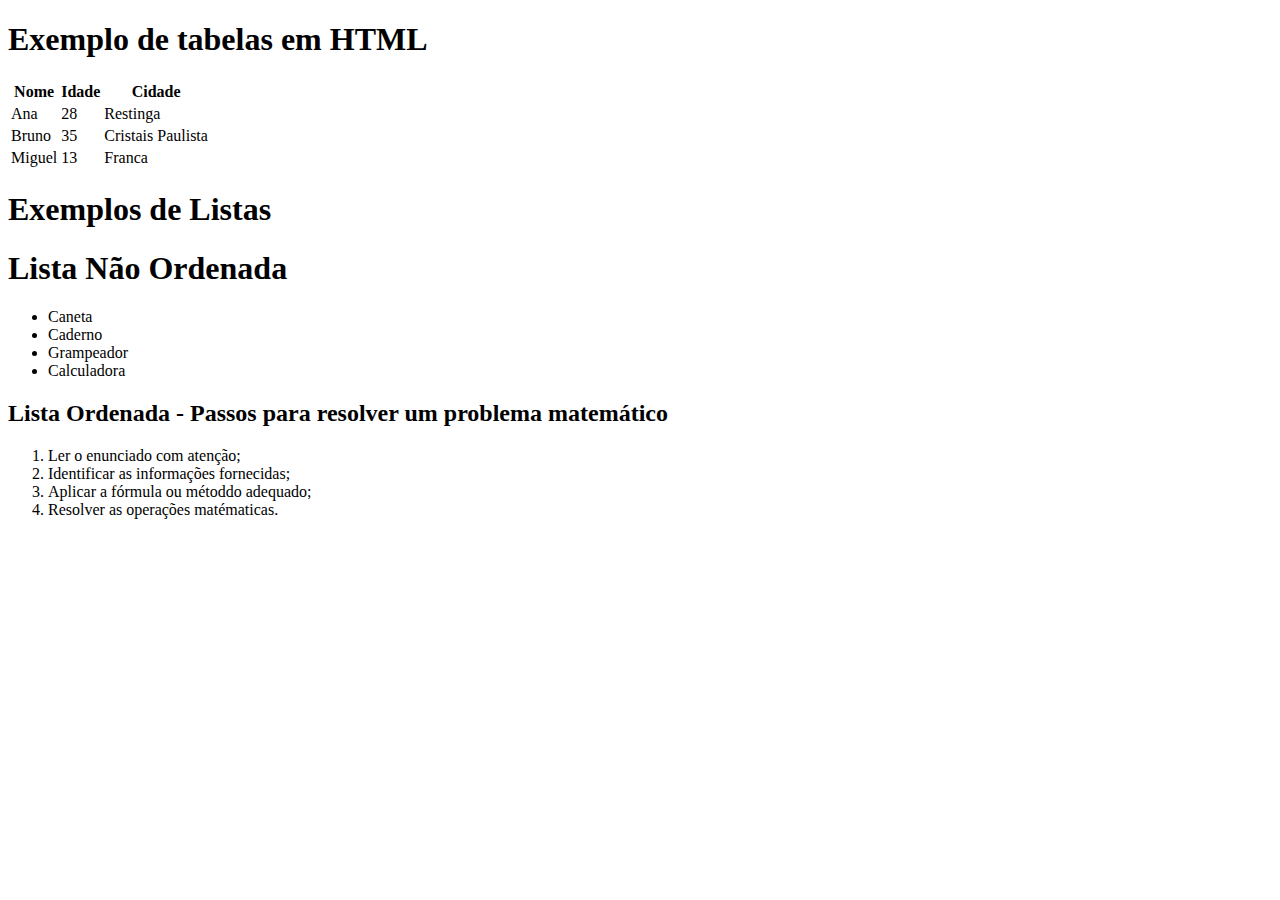
<file: index.html>
<!DOCTYPE html>
<html lang="pt-BR">
  <head>
    <meta charset="UTF-8" />
    <meta name="viewport" content="width=device-width, initial-scale=1.0" />
    <meta
      name="description" 
      content="Este é um exemplo de utilização das tags relacionadas a tabelas e listas"
    /> <!--esta tag serve para facilitar que as pessoas encontrem seu site ao pesquisar palavras em sites de busca-->
    <title>exemplo tabelas/listas</title>
  </head>
  <body>
    <h1>Exemplo de tabelas em HTML</h1>
    <!--Exemplo de utilização da tag table-->
    <table>
      <thead>
        <!--"table head" == "thead", cabeçalho da tabela-->
        <!--"th" == Define os títulos das colunas-->
        <th>Nome</th>
        <th>Idade</th>
        <th>Cidade</th>
      </thead>
      <tbody>
        <tr>
          <!--"table row" == Define uma linha-->
          <!--table define-->
          <td>Ana</td>
          <td>28</td>
          <td>Restinga</td>
        </tr>
        <tr>
          <td>Bruno</td>
          <td>35</td>
          <td>Cristais Paulista</td>
        </tr>
        <tr>
          <td>Miguel</td>
          <td>13</td>
          <td>Franca</td>
        </tr>
      </tbody>
    </table>
    <h1>Exemplos de Listas</h1>
    <h1>Lista Não Ordenada</h1>
    <ul>
      <!--"ul" == "unordered list"-->
      <!--"li" == "line"-->
      <li>Caneta</li>
      <li>Caderno</li>
      <li>Grampeador</li>
      <li>Calculadora</li>
    </ul>

    <!--exemplo de lista ordenada-->

    <h2>Lista Ordenada - Passos para resolver um problema matemático</h2>
    <ol> <!--"ol" = "ordered list" = lista ordenada-->
        <li>Ler o enunciado com atenção;</li>
        <li>Identificar as informações fornecidas;</li>
        <li>Aplicar a fórmula ou métoddo adequado;</li>
        <li>Resolver as operações matématicas.</li>
    </ol>
  </body>
</html>
</file>
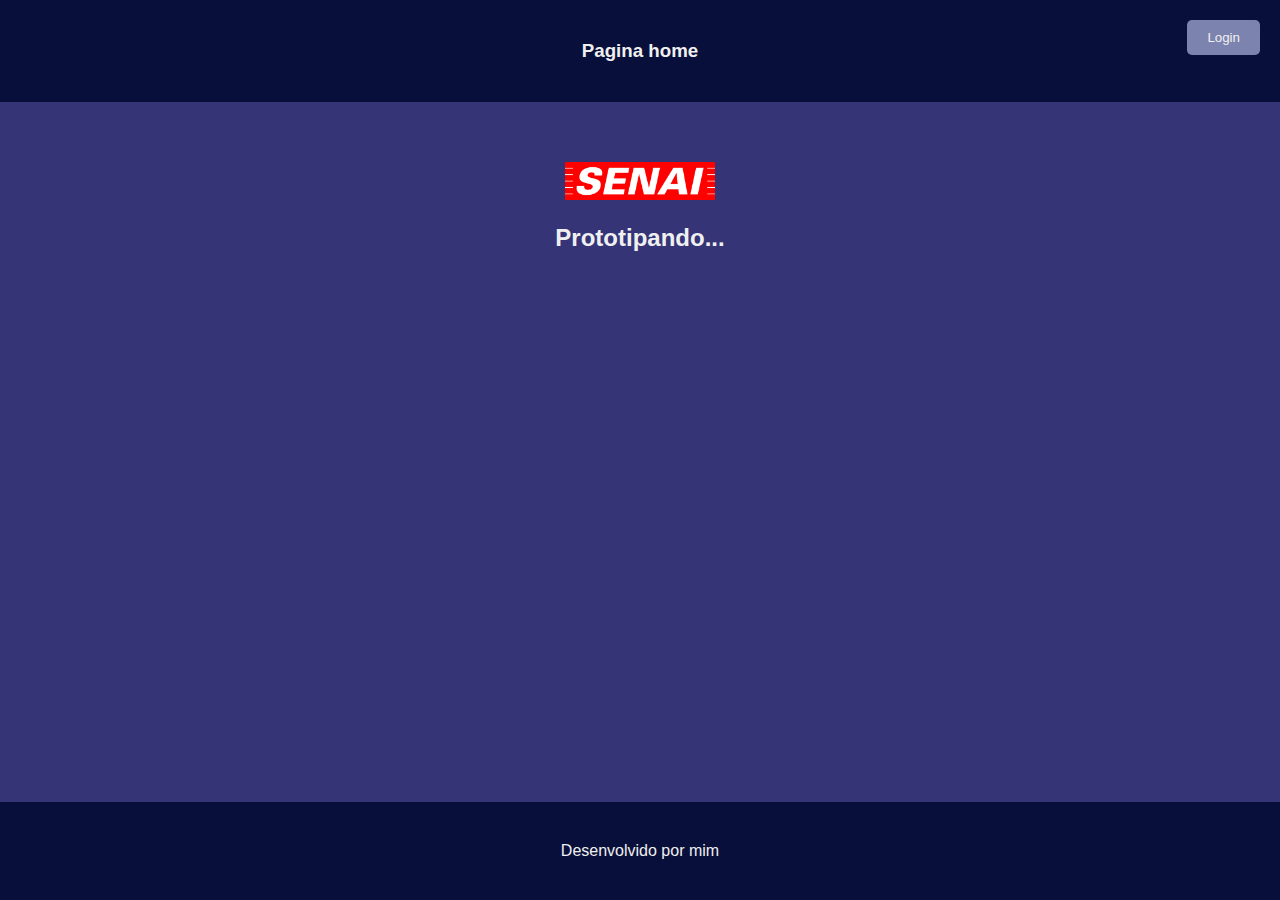
<file: 02_09/index.html>
<!DOCTYPE html>
<html lang="pt-BR">
  <head>
    <meta charset="UTF-8" />
    <meta name="viewport" content="width=device-width, initial-scale=1.0" />
    <title>Prototipando Index</title>

    <!--incluindo o arquivo de estilização-->
    <link rel="stylesheet" href="styles.css" />
  </head>
  <body>
    <!--Tag semântica de cabeçalho-->
    <header>
        <h3>Pagina home</h3>
      <button onclick="window.location.href='login.html'">Login</button>
    </header>
    <!--tag semântica para organização do conteúdo do site-->
    <main>
      <!--primeira seção do conteúdo-->
      <section>
        <img src="senaisplogo.png" alt="logo_senai.png" />
      </section>
      <!--segunda seção do conteúdo-->
      <section>
        <h2>Prototipando...</h2>
      </section>
    </main>
    <footer>
      <p>Desenvolvido por mim</p>
    </footer>
  </body>
</html>
</file>
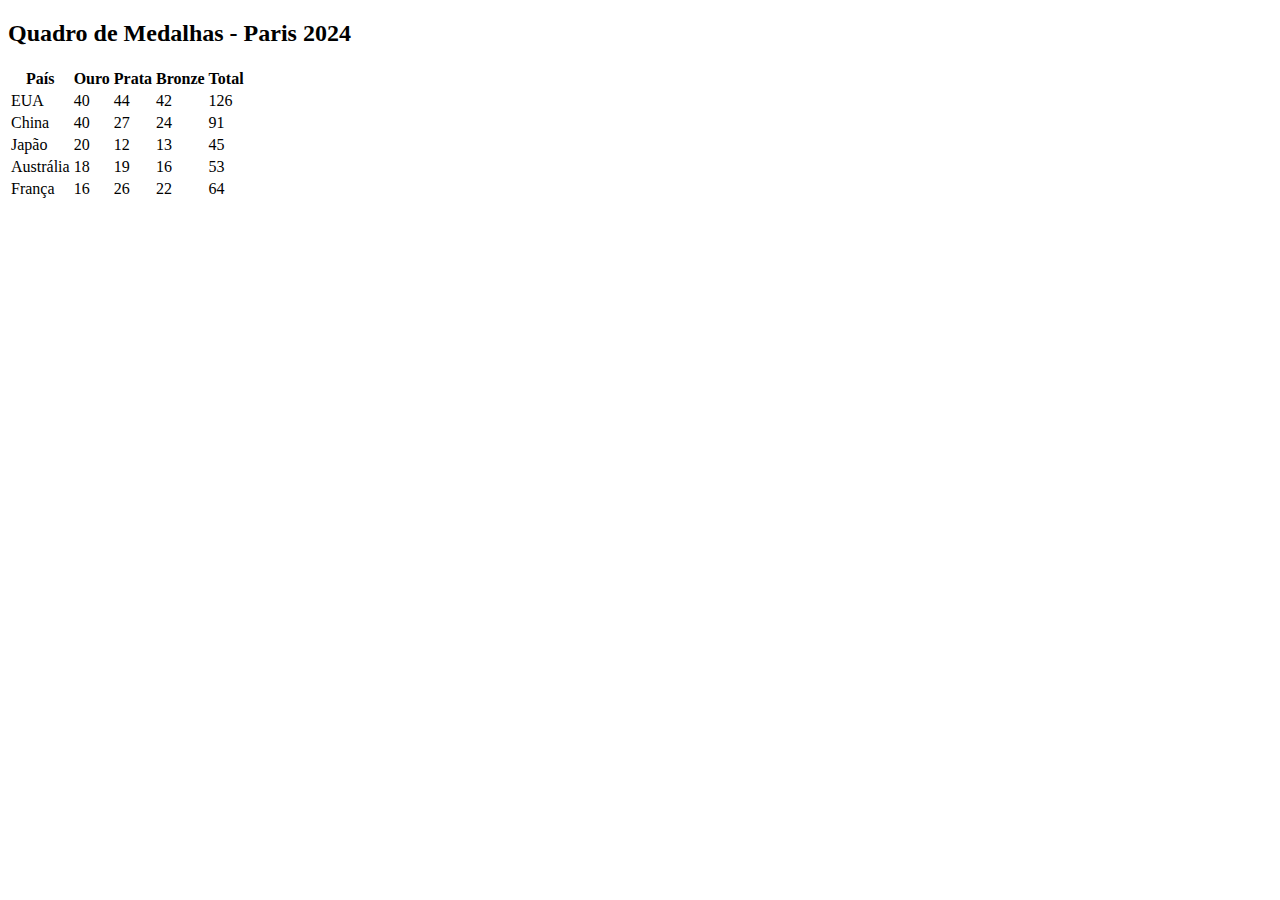
<file: exemploQuadroMedalhas/index.html>
<!DOCTYPE html>
<html lang="pt-BR">
<head>
    <meta charset="UTF-8">
    <meta name="viewport" content="width=device-width, initial-scale=1.0">
    <meta
    name="description" 
    content="Quadro de medalhas dos jogos olímpicos de Paris de 2024"
    />
    <title>Quadro de medalhas</title>
</head>
<body>
    <h2>Quadro de Medalhas - Paris 2024</h2>

    <table>
        <thead>
            <th>País</th>
            <th>Ouro</th>
            <th>Prata</th>
            <th>Bronze</th>
            <th>Total</th>
        </thead>
        <tbody>
            <tr>
                <td>EUA</td>
                <td>40</td>
                <td>44</td>
                <td>42</td>
                <td>126</td>
            </tr>
            <tr>
                <td>China</td>
                <td>40</td>
                <td>27</td>
                <td>24</td>
                <td>91</td>
            </tr>
            <tr>
                <td>Japão</td>
                <td>20</td>
                <td>12</td>
                <td>13</td>
                <td>45</td>
            </tr>
            <tr>
                <td>Austrália</td>
                <td>18</td>
                <td>19</td>
                <td>16</td>
                <td>53</td>
            </tr>
            <tr>
                <td>França</td>
                <td>16</td>
                <td>26</td>
                <td>22</td>
                <td>64</td>
            </tr>
        </tbody>
    </table>
</body>
</html>
</file>
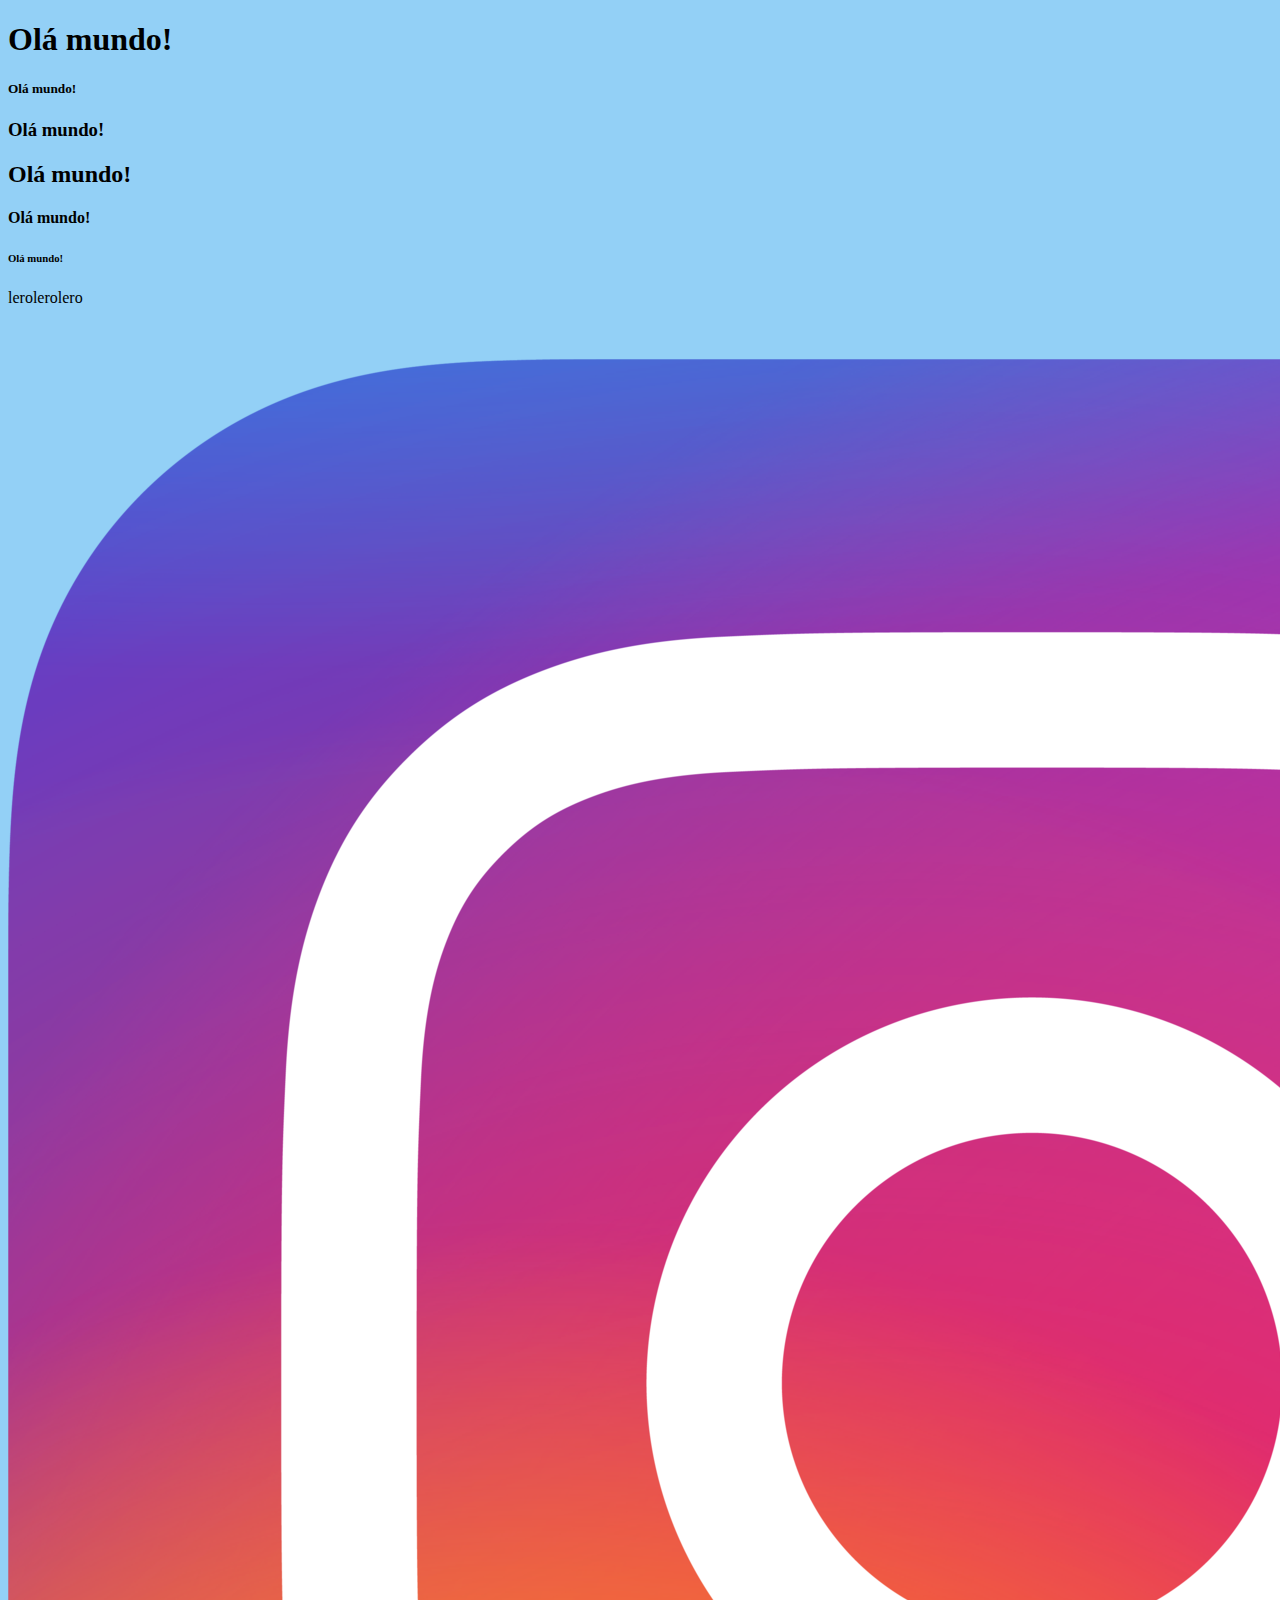
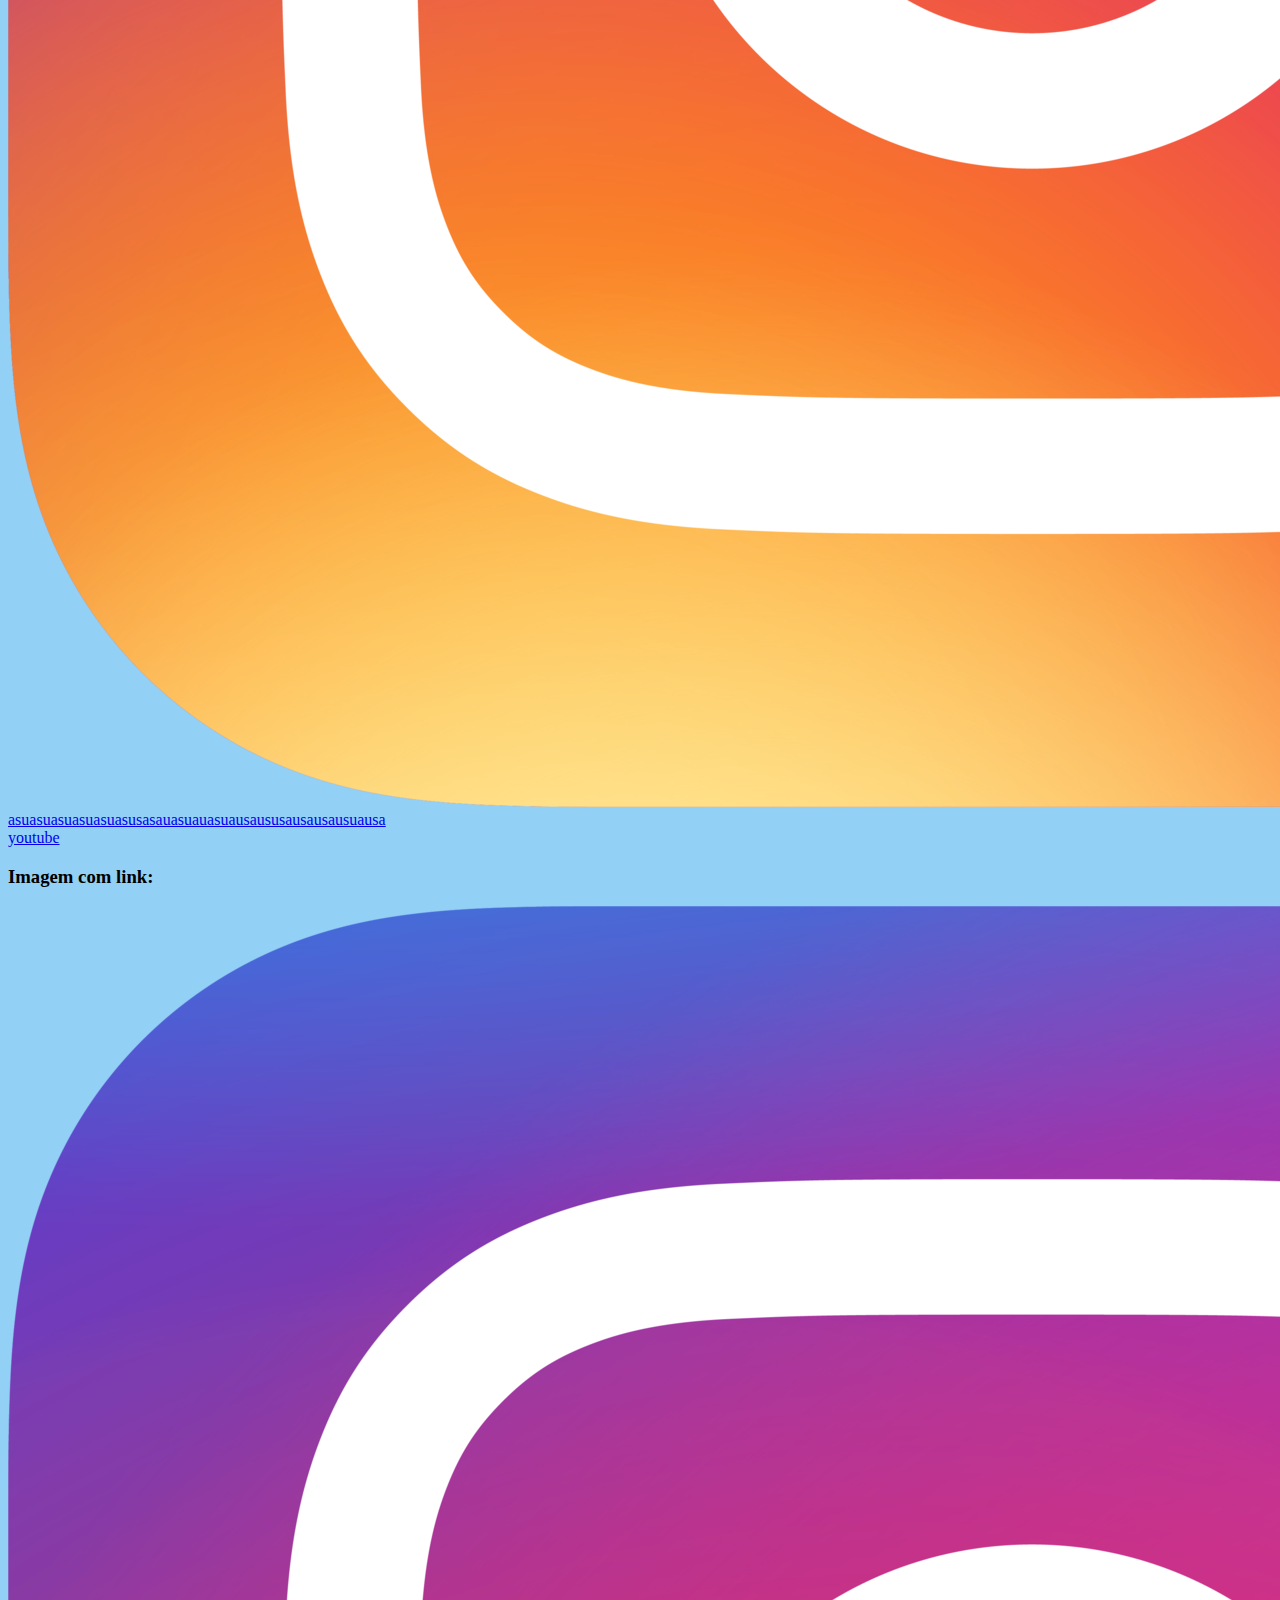
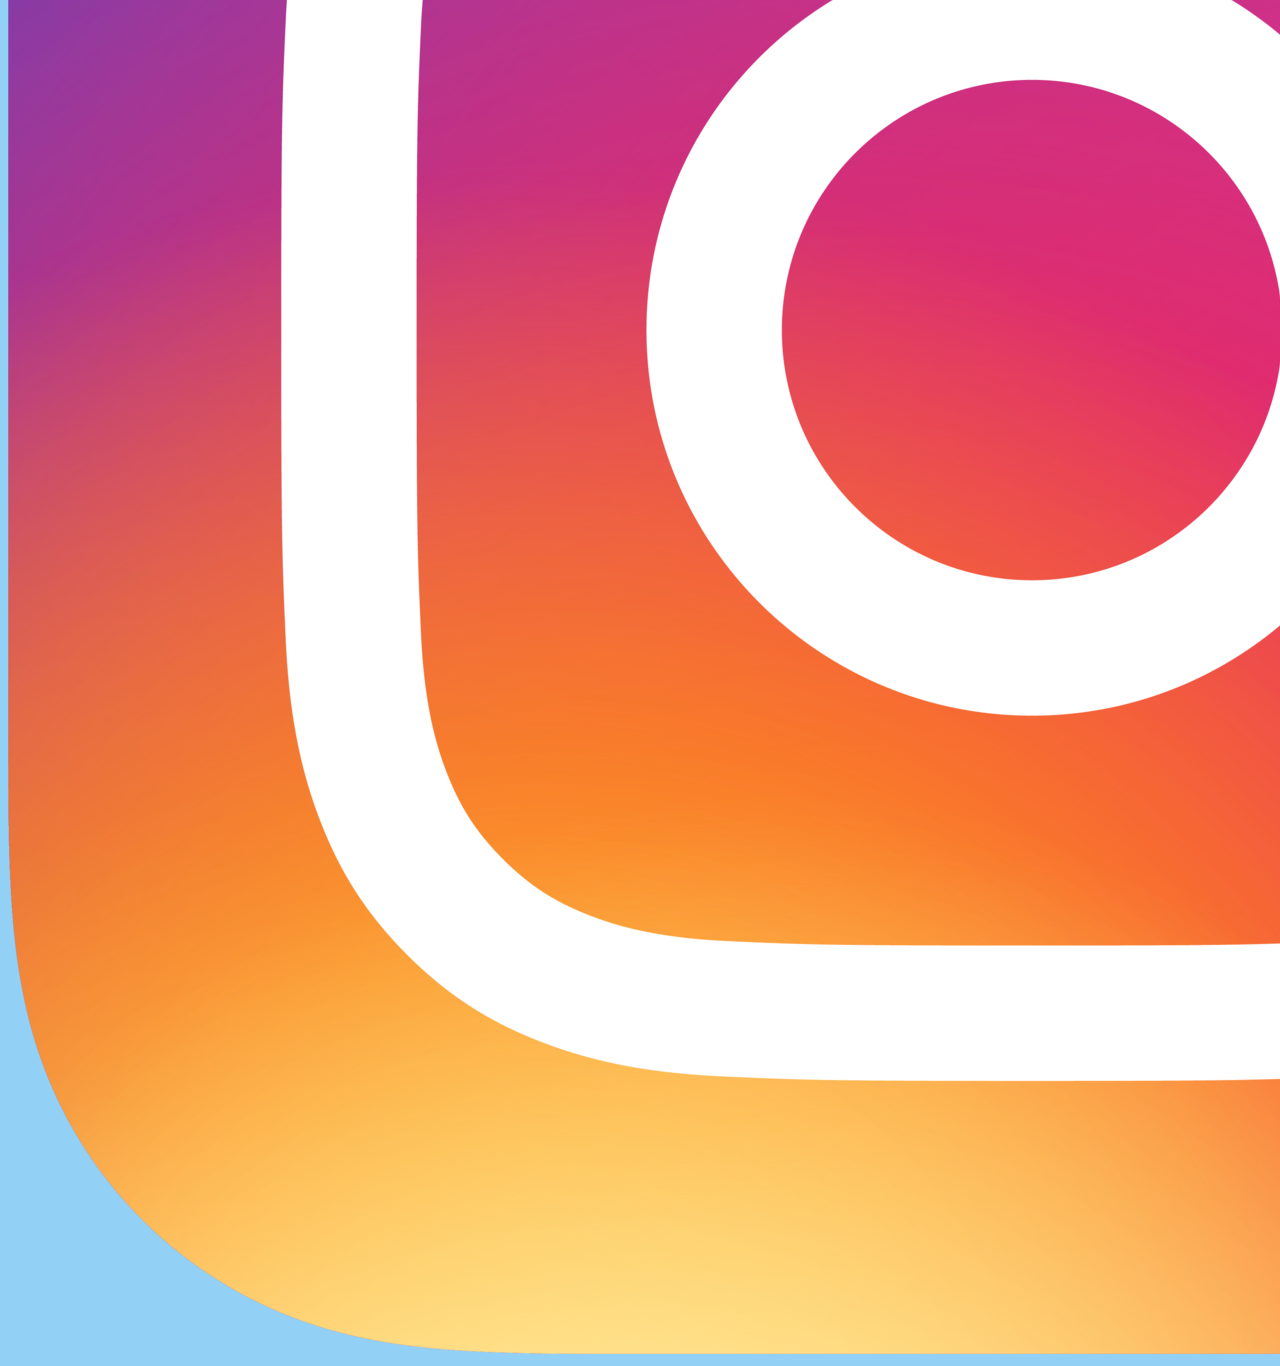
<file: html/index.html>
<!-- comentário. -->
<!-- tipo do arquivo -->
<!DOCTYPE html>
<html lang="pt-BR"> <!-- utilizar os caracteres da respectiva língua -->
    <head> <!-- "head" é onde vai as configurações da página -->
        <meta charset="UTF-8"> 
        <meta name="viewport" content="width=device-width, initial-scale=1.0">
        <title> <!-- titulo da pagina, palavra que fica na aba da página -->
            página inicial
        </title>
        <link rel="icon" href="icone1.png" type="image/png">
    </head>
    <body>
        <!-- tamanhos das fontes disponíveis -->
        <h1> Olá mundo! </h1>
        <h5> Olá mundo! </h5>
        <h3> Olá mundo! </h3>
        <h2> Olá mundo! </h2>
        <h4> Olá mundo! </h4>
        <h6> Olá mundo! </h6>
        <p> lerolerolero </p>
        <br><br>
        <img src="Instagram_icon.png.webp"
             alt="Imagem do instagram" 
             title="imagem do instagram">
        <br>
        <!-- redireciona a página atual para a próxima -->
        <a href="https://www.instagram.com/"> asuasuasuasuasuasusasauasuauasuausaususausausausuausa</a>
        <br>
        <!-- link que abre uma nova aba -->
        <a href="https://www.youtube.com/?app=desktop&hl=pt" target="_blank"> <!-- 'target=""' faz o link abrir em uma nova guia-->
            youtube
        </a>

        <h3>Imagem com link:</h3>
        <a href="https://www.instagram.com/">
            <img src="Instagram_icon.png.webp" title="ir ao instagram"
                 alt="Imagem do instagram com link">
        </a>
    </body>
</html>

<style>
    body{
        background-color:rgb(147, 208, 246)
    }
</style>
</file>
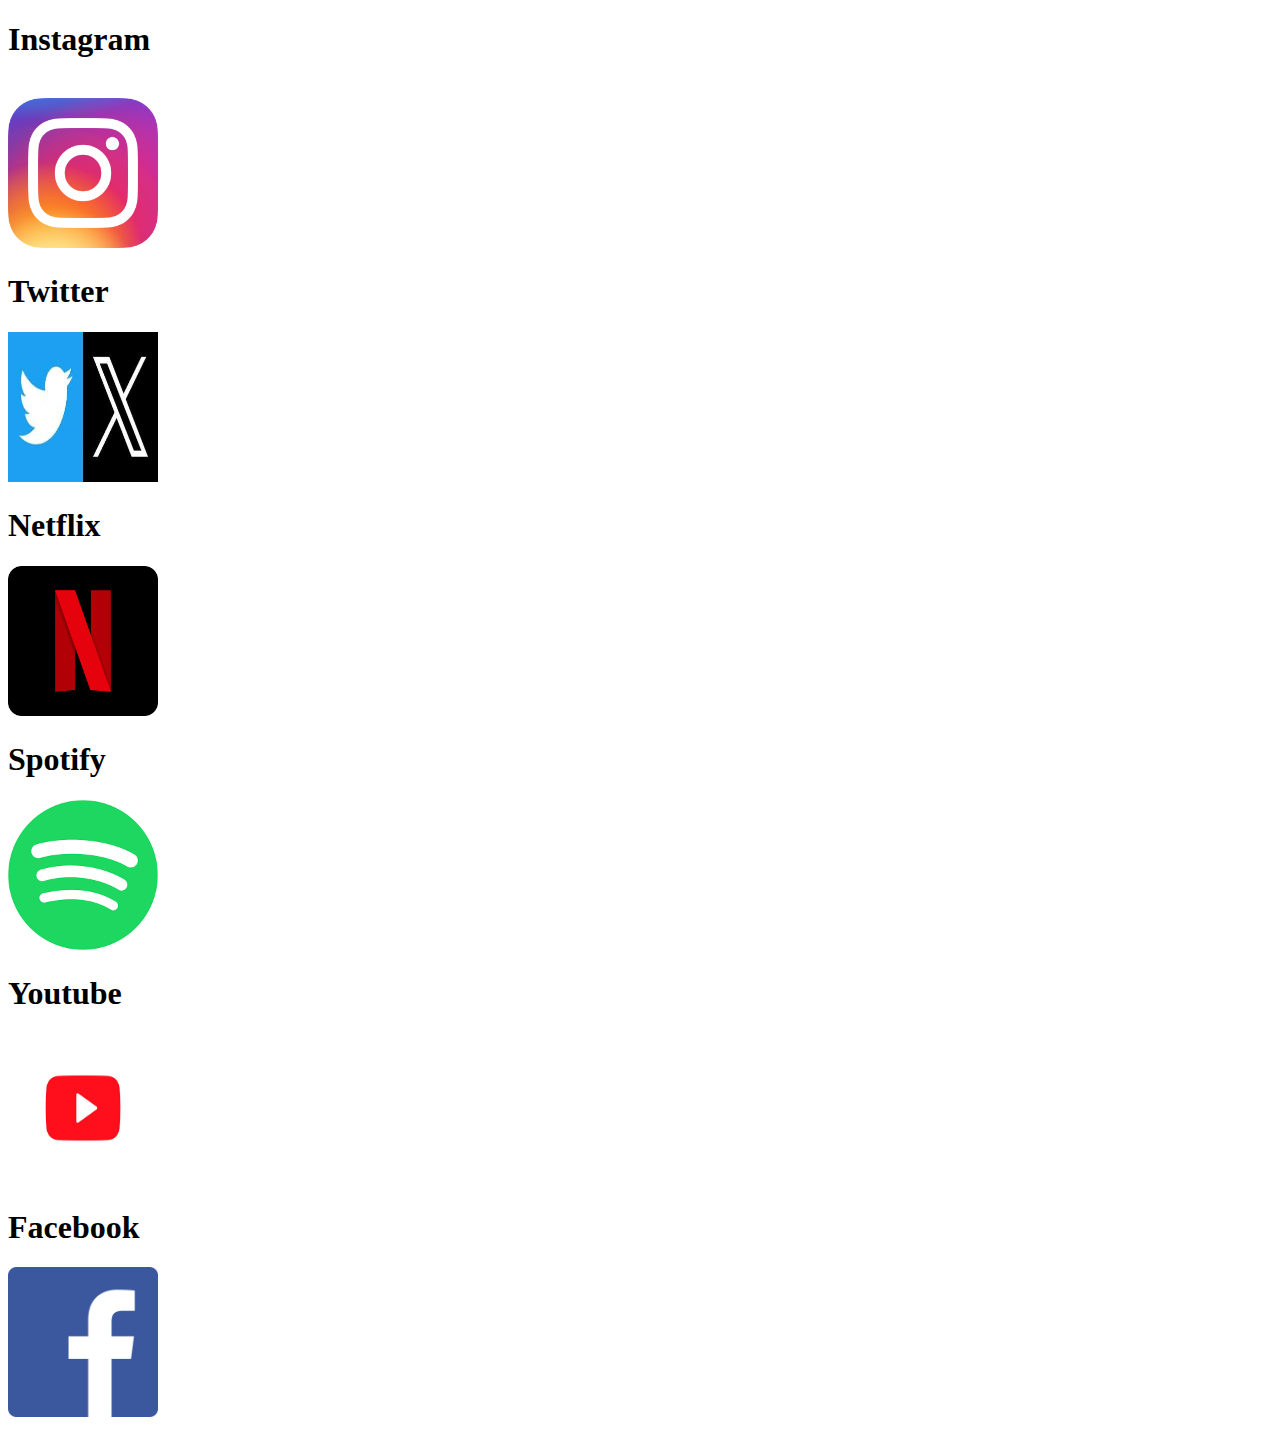
<file: rhuan.html>
<!-- in body 5 links with images -->
<!-- x, face, spotify, instagramn netflix and youtube -->

<!DOCTYPE html>
<html lang="pt-BR"> <!-- utilizar os caracteres da respectiva língua -->
    <head> <!-- "head" é onde vai as configurações da página -->
        <meta charset="UTF-8"> 
        <meta name="viewport" content="width=device-width, initial-scale=1.0">
        <title>
            rhuan
        </title>
        <style>
            img{
                width: 150px;
                height: 150px;
            }
        </style>
    </head>
    <body>
        <h1> Instagram </h1>
        <br>
        <a href="https://www.instagram.com/">
            <img src="Instagram_icon.png.webp"
            title="quem tem vazio vai à Instagram"
            alt="era pra aparecer a foto to insta aqui...">
        </a>
        <br>
        <h1> Twitter </h1>
        <a href="https://x.com/">
            <img src="twitter.jfif"
            title="quem tem saúde mental não usa isso"
            alt="era pra aparecer um X preto aqui...">
        </a>
        <br>
        <h1> Netflix </h1>
        <a href="https://www.netflix.com/">
            <img src="Netflix_icon.svg.png"
            title="meh, tem cobra kai e uns negocio bão"
            alt="era pra aparecer um N aqui...">
        </a>
        <br>
        <h1> Spotify </h1>
        <a href="https://open.spotify.com/intl-pt">
            <img src="spotify.png"
            title="Só tem anúncio, e não tem a maioria das músicas que ouço :("
            alt="Era pra aparecer um logo ver e preto aqui...">
        </a>
        <br>
        <h1> Youtube </h1>
        <a href="https://www.youtube.com/?app=desktop&hl=pt">
            <img src="youtube.jpg"
            title="Você era o escolhido, Anakin! Você se corrompeu!"
            alt="Era pra aparecer um ícone vermelho com branco...">
        </a>
        <br>
        <h1> Facebook </h1>
        <a href="https://www.facebook.com/?locale=pt_BR">
            <img src="Facebook_logo_(square).png.webp"
            title="Só tem véi, e te ajuda a lembrar o aniversário dos outros"
            alt="era para aparecer um F aqui... ou uma pessoa corcunda vendo o celular, depende da interpretação">
        </a>
    </body>
</html>
</file>
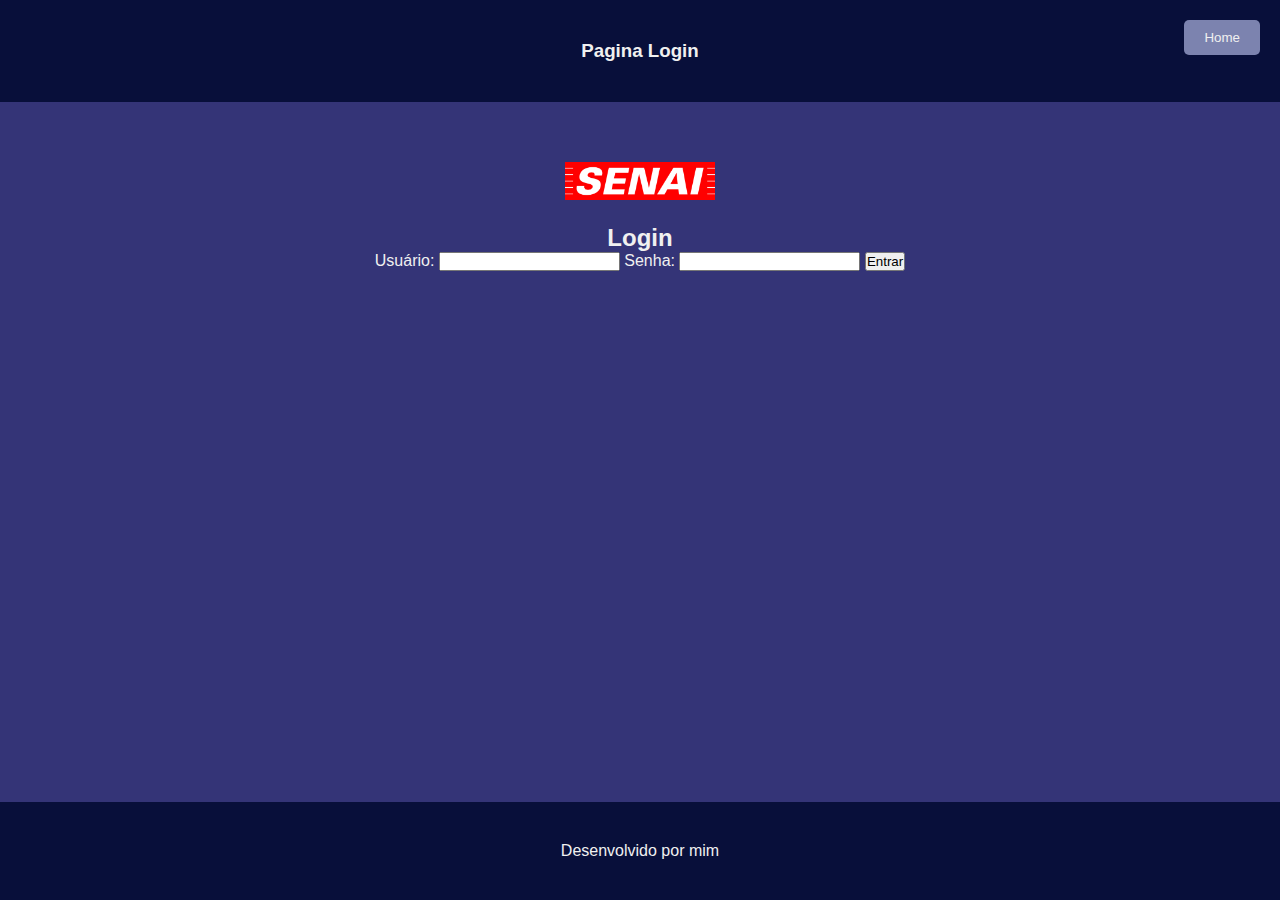
<file: 02_09/login.html>
<!DOCTYPE html>
<html lang="pt-BR">
  <head>
    <meta charset="UTF-8" />
    <meta name="viewport" content="width=device-width, initial-scale=1.0" />
    <title>Prototipando Home</title>

    <!--incluindo o arquivo de estilização-->
    <link rel="stylesheet" href="styles.css" />
  </head>
  <body>
    <!--Tag semântica de cabeçalho-->
    <header>
      <h3>Pagina Login</h3>
      <button onclick="window.location.href='index.html'">Home</button>
    </header>
    <!--tag semântica para organização do conteúdo do site-->
    <main>
      <!--primeira seção do conteúdo-->
      <section>
        <img src="senaisplogo.png" alt="logo_senai.png" />
      </section>
      <!--segunda seção do conteúdo-->
      <section>
        <form>
          <h2>Login</h2>
          <label for="username">Usuário:</label>
          <input type="text" name="username" />

          <label for="senha">Senha:</label>
          <input type="password" name="senha" />

          <button type="submit">Entrar</button>
        </form>
      </section>
    </main>
    <footer>
      <p>Desenvolvido por mim</p>
    </footer>
  </body>
</html>
</file>
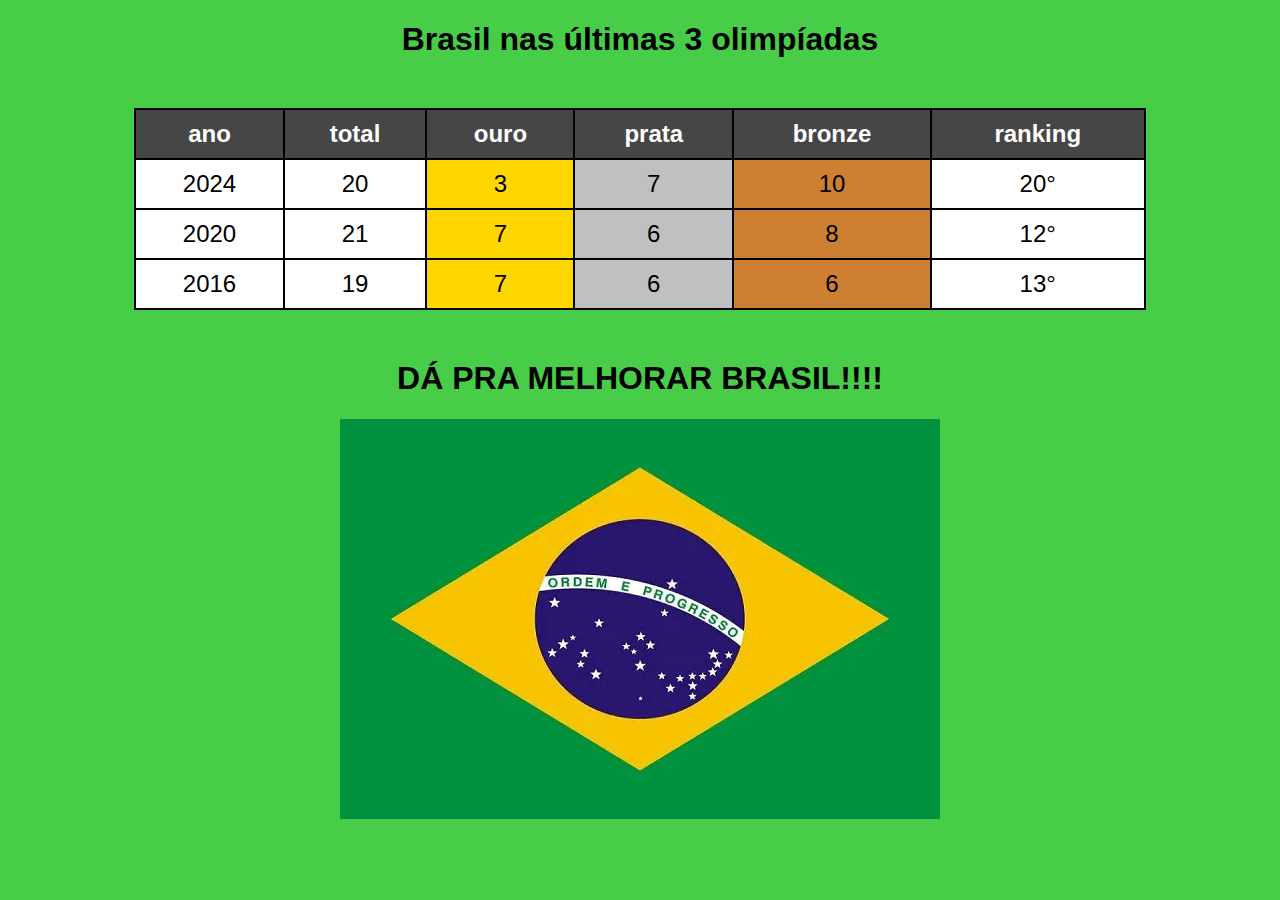
<file: 14_08-brasil_olimpiadas/indexBrasil.html>
<!DOCTYPE html>
<html lang="PT-br">
  <head>
    <!--configurações prévias da página-->
    <meta charset="UTF-8" />
    <meta name="viewport" content="width=device-width, initial-scale=1.0" />
    <title>Medalhas do Brasil</title>
    <meta
      name="description"
      content="Quadro de medalhas dos jogos olímpicos de Paris de 2024"
    />
    <style>
      /*mudando o design da página (estilizando)*/
      body {
        /*edtando todo o conteúdo visual da página, principalmente os textos*/
        background-color: rgb(72, 205, 72);
        text-align: center;
        font-family: Arial, Helvetica, sans-serif;
      }
      table {
        /*editando a parte visual da tabela*/
        border: 2px solid black;
        width: 80%;
        text-align: center;
        margin: 50px auto;
        border-collapse: collapse;
      }
      th,
      td {
        /*editando as colunas*/
        border: 2px solid black;
        text-align: center;
        padding: 10px;
        font-size: 150%;
      }
      th {
        background-color: rgb(70, 70, 70);
        color: white;
      }

      tr {
        background-color: white;
      }
      /*colocando a cor na respectiva medalha*/
      td:nth-child(3) {
        background-color: gold;
      }
      td:nth-child(4) {
        background-color: silver;
      }
      td:nth-child(5) {
        background-color: rgb(205, 127, 50);
      }
    </style>
  </head>
  <body>
    <!--conteúdo da página-->
    <h1>Brasil nas últimas 3 olimpíadas</h1>
    <!--montando a tabela-->
    <table>
      <thead>
        <th>ano</th>
        <th>total</th>
        <th>ouro</th>
        <th>prata</th>
        <th>bronze</th>
        <th>ranking</th>
      </thead>
      <tbody>
        <tr>
          <td>2024</td>
          <td>20</td>
          <td>3</td>
          <td>7</td>
          <td>10</td>
          <td>20°</td>
        </tr>
        <tr>
          <td>2020</td>
          <td>21</td>
          <td>7</td>
          <td>6</td>
          <td>8</td>
          <td>12°</td>
        </tr>
        <tr>
          <td>2016</td>
          <td>19</td>
          <td>7</td>
          <td>6</td>
          <td>6</td>
          <td>13°</td>
        </tr>
      </tbody>
    </table>

    <h1>DÁ PRA MELHORAR BRASIL!!!!</h1> <!--Crítica social-->

    <!--colocando a foto do Brasil-->
    <img
      src="2-bandeira-do-brasil.webp"
      title="bandeira do Brasil"
      alt="bandeira do Brasil"
    />
  </body>
</html>
</file>
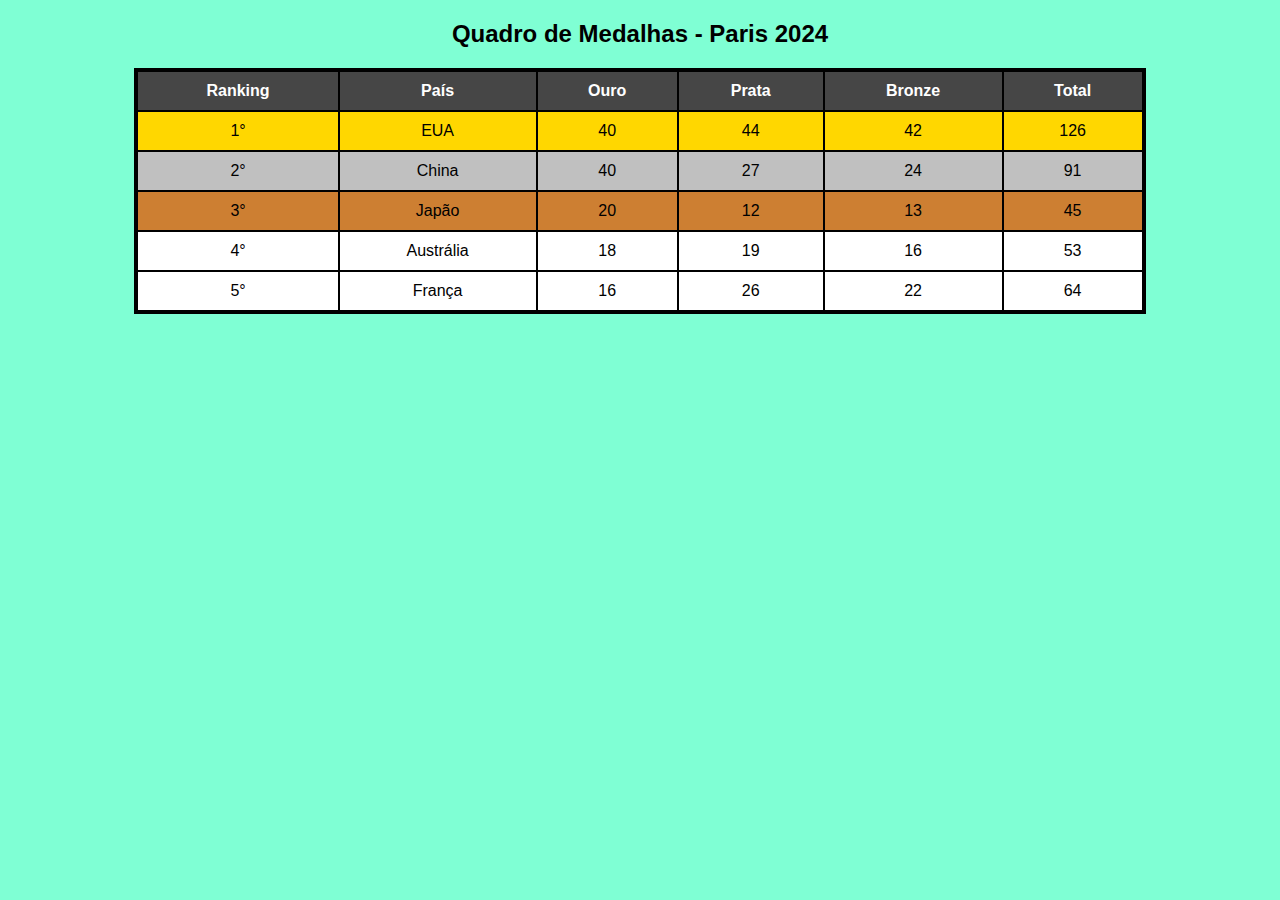
<file: exemploQuadroMedalhas/indexEstilizado.html>
<!DOCTYPE html>
<html lang="pt-BR">
<head>
    <meta charset="UTF-8">
    <meta name="viewport" content="width=device-width, initial-scale=1.0">
    <meta
    name="description" 
    content="Quadro de medalhas dos jogos olímpicos de Paris de 2024"
    />
    <title>Quadro de medalhas</title>
    <style>
        body{
            font-family: Arial, Helvetica, sans-serif;
            background-color: aquamarine;
            text-align:center;
        }

        table{
            border: 4px solid black;
            width: 80%;
            margin: 20px auto;
            border-collapse: collapse;
        }

        th, td{
            border: 2px solid black;
            text-align: center;
            padding: 10px;
        }

        th{
            background-color: rgb(70, 70, 70);
            color: white;
        }

        tr{
            background-color: white;
        }
        
        tr:nth-child(1){
            background-color: gold;
        }

        tr:nth-child(2){
            background-color: silver;
        }

        tr:nth-child(3){
            background-color: rgb(205, 127, 50);
        }

    </style>
</head>
<body>
    <h2>Quadro de Medalhas - Paris 2024</h2>

    <table>
        <thead>
            <th>Ranking</th>
            <th>País</th>
            <th>Ouro</th>
            <th>Prata</th>
            <th>Bronze</th>
            <th>Total</th>
        </thead>
        <tbody>
            <tr>
                <td>1°</td>
                <td>EUA</td>
                <td>40</td>
                <td>44</td>
                <td>42</td>
                <td>126</td>
            </tr>
            <tr>
                <td>2°</td>
                <td>China</td>
                <td>40</td>
                <td>27</td>
                <td>24</td>
                <td>91</td>
            </tr>
            <tr>
                <td>3°</td>
                <td>Japão</td>
                <td>20</td>
                <td>12</td>
                <td>13</td>
                <td>45</td>
            </tr>
            <tr>
                <td>4°</td>
                <td>Austrália</td>
                <td>18</td>
                <td>19</td>
                <td>16</td>
                <td>53</td>
            </tr>
            <tr>
                <td>5°</td>
                <td>França</td>
                <td>16</td>
                <td>26</td>
                <td>22</td>
                <td>64</td>
            </tr>
        </tbody>
    </table>
</body>
</html>
</file>
<file: 02_09/styles.css>
/*estilos aplicados ao website "Prototipando"*/

/*Seletor Universal - seleciona todos os elementos da página e aplica estilos comuns*/
*{
    margin:0; /*remove a margem padrão de todos os elementos*/
    padding:0;
    box-sizing: border-box; /*inclui bordas e preenchimentos no cálculo da largura e altura dos elementos*/

} /*fechamento do seletor universal*/
body {
    font-family:Arial, Helvetica, sans-serif; /*define a fonte da página como Arial, com uma alternativa de sans-serif*/
    background-color: rgb(52,52,119); /*define a cor de fundo do body / corpo do html*/
    color: rgb(240,240,240); /*define a cor do texto com um tom suave de branco*/
} /*fechamento do body*/

/*estilo do cabeçalho*/
header{
    background-color: rgb(8, 15, 58);
    padding: 40px;
    text-align: center  ;
}/*fechamento do header*/

header button{
    right: 20px; /*alinha o botão à direita, com 20px de distância da borda direita da página*/
    position: absolute; /*Posiciona o botão de forma absoluta com relação ao cabeçalho*/
    top: 20px; /*alinha o botão ao topo, com 20px de distância da borda superior*/
    background-color: #7C83AF;
    color: rgb(240, 240, 240);
    padding: 10px 20px;
    border-radius: 5px; /*arredonda os cantos do botão*/
    border:none; /*remove a borda padrão do botão*/
    cursor:pointer; /*faz aparecer a mãozinha do mouse quando passa por cima do botão*/
}

header h3{ /*remove a margem e o padding padrão do h3 dentro do header*/
    margin:0;
    padding:0;
}/*fechamento header h3*/

main {
    padding: 40px;
    text-align: center;
}

main img{
    /* width: 35%;
    height: 35%; */
    max-width: 150px; /*define a largura máxima das imagens dentro da main como 150px*/
}

section{
    margin: 20px 0; /*define a margem superior e inferior das seções como 20px e 0 para as laterais*/
}

/*estilo do rodapé*/
footer{
    background-color: rgb(8, 15, 58);
    padding: 40px;
    text-align: center; /*alinha o texto do rodapé ao centro*/
    bottom: 0;
    position: absolute;
    width: 100%; /*define a largura do rodapé como 100% da janela de visulização*/
}/*fechamento do footer*/
</file>
